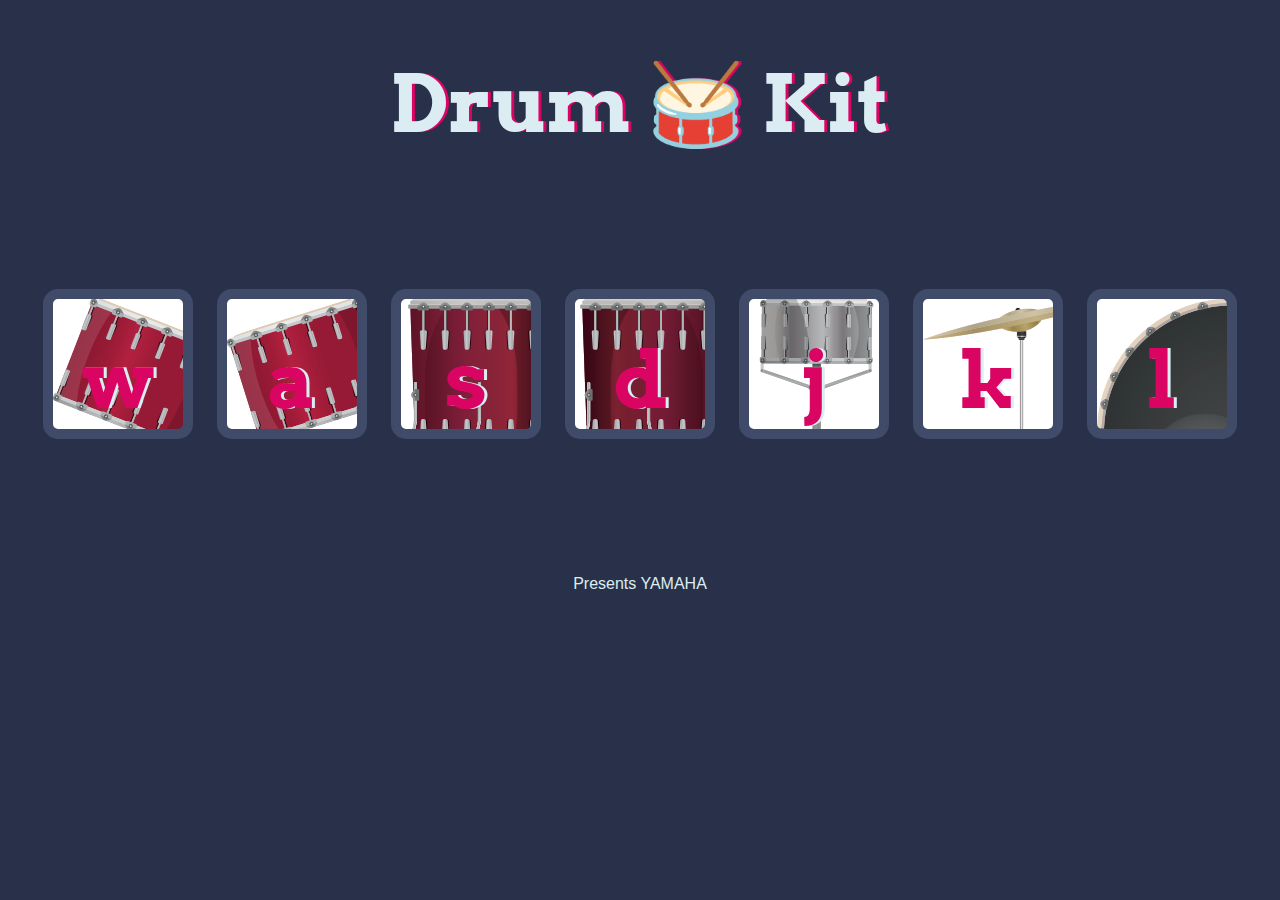
<file: Drum Kit/index.html>
<!DOCTYPE html>
<html lang="en" dir="ltr">

<head>
  <meta charset="utf-8">
  <title>Drum Kit</title>
  <link rel="stylesheet" href="styles.css">
  <link href="https://fonts.googleapis.com/css?family=Arvo" rel="stylesheet">
</head>

<body>

  <h1 id="title">Drum 🥁 Kit</h1>
  <div class="set">
    <button class="w drum">w</button>
    <button class="a drum">a</button>
    <button class="s drum">s</button>
    <button class="d drum">d</button>
    <button class="j drum">j</button>
    <button class="k drum">k</button>
    <button class="l drum">l</button>
  </div>

  <script src="index.js"></script>
  <footer>
    Presents YAMAHA
  </footer>
</body>

</html>
</file>
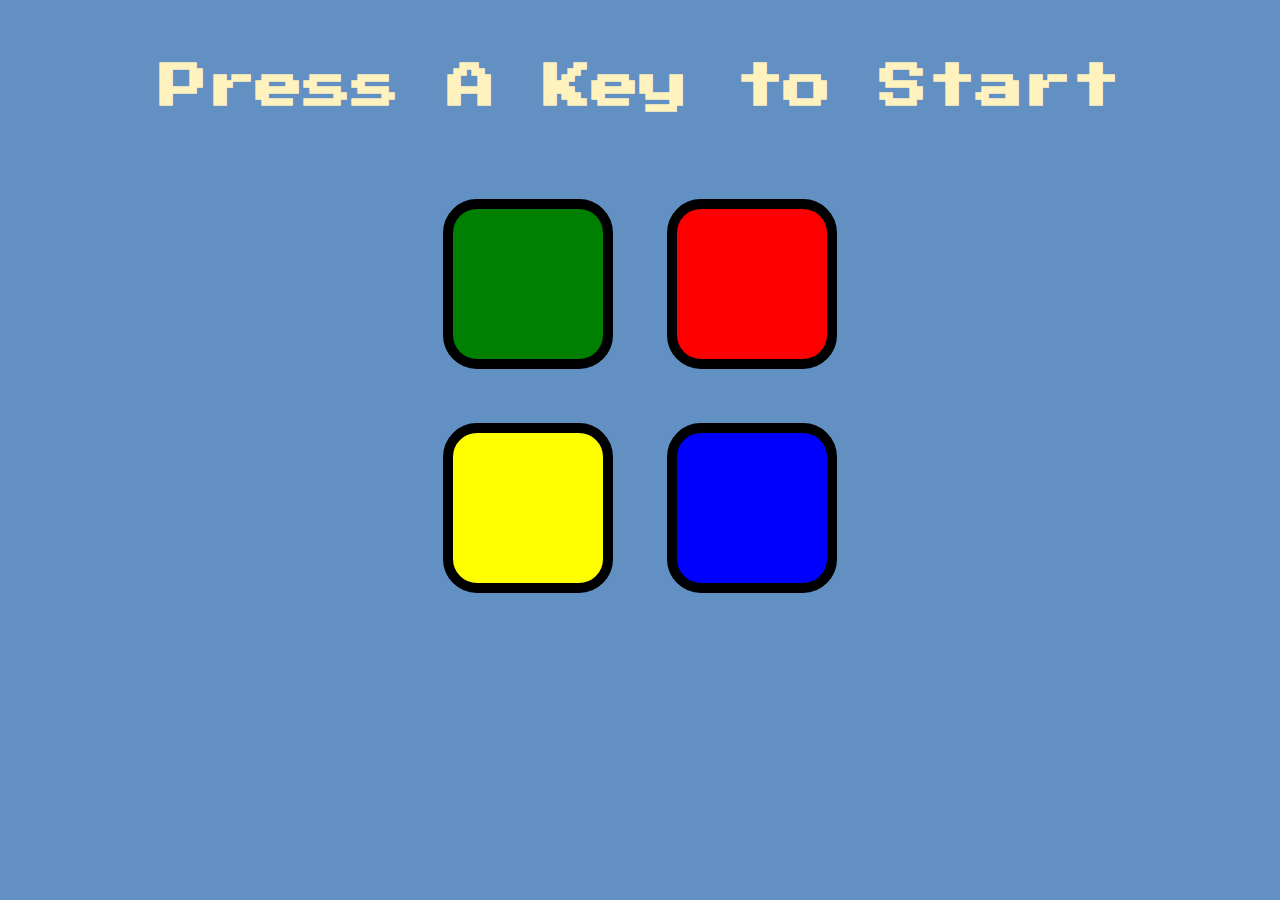
<file: Simon Game/index.html>
<!DOCTYPE html>
<html lang="en" dir="ltr">

<head>
  <meta charset="utf-8">
  <title>Simon</title>
  <link rel="stylesheet" href="styles.css">
  <link href="https://fonts.googleapis.com/css?family=Press+Start+2P" rel="stylesheet">
</head>

<body>
  <h1 id="level-title">Press A Key to Start</h1>
  <div class="container">
    <div class="row">

      <div type="button" id="green" class="btn green">

      </div>

      <div type="button" id="red" class="btn red">

      </div>
    </div>

    <div class="row">

      <div type="button" id="yellow" class="btn yellow">

      </div>
      <div type="button" id="blue" class="btn blue">

      </div>

    </div>

  </div>
  <script src="https://ajax.googleapis.com/ajax/libs/jquery/3.6.0/jquery.min.js"></script>
  <script src="game1.js"></script>
</body>

</html>
</file>
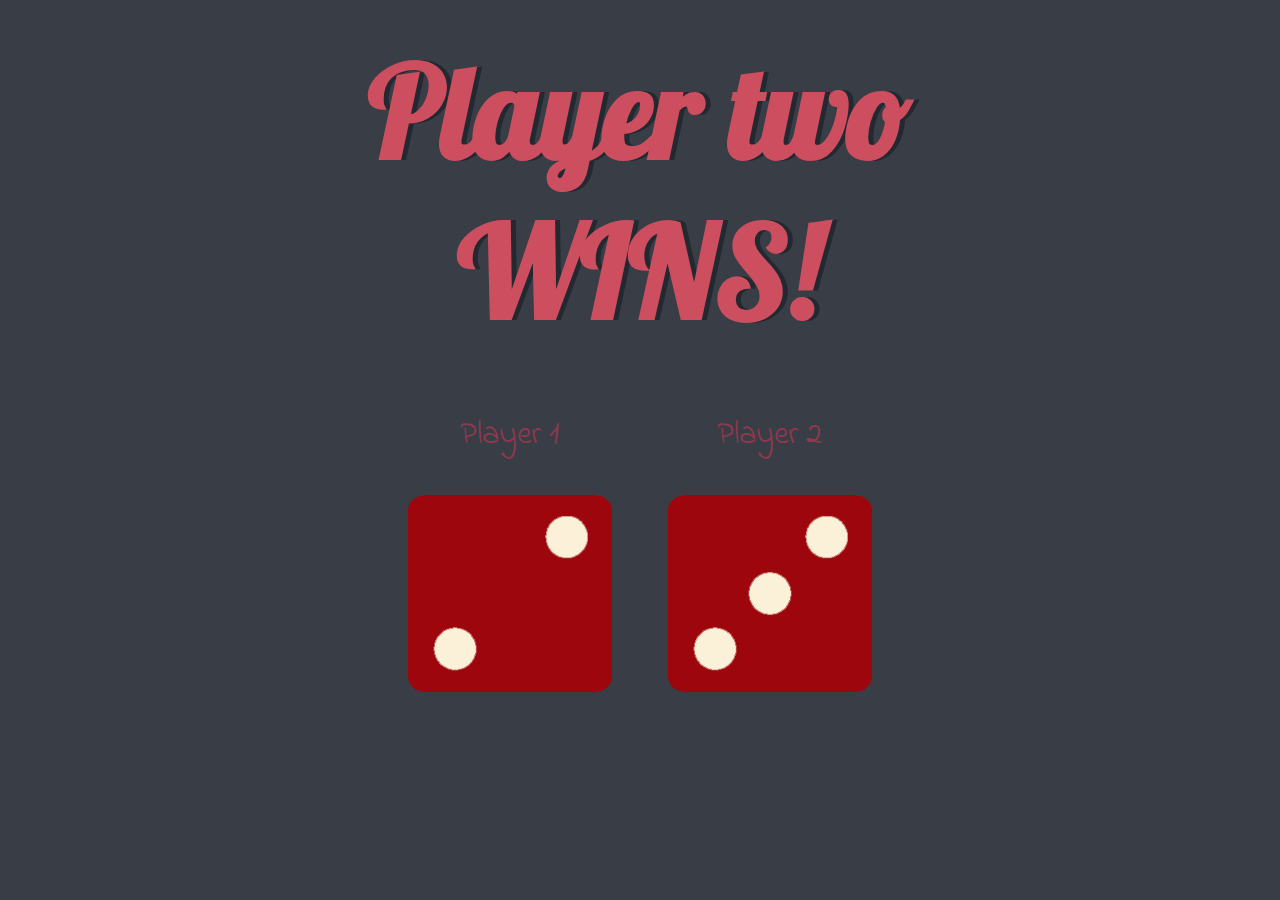
<file: Dicee Challenge - Starting Files/dicee.html>
<!DOCTYPE html>
<html lang="en" dir="ltr">

<head>
  <meta charset="utf-8">
  <title>Dicee</title>
  <link rel="stylesheet" href="styles.css">
  <link href="https://fonts.googleapis.com/css?family=Indie+Flower|Lobster" rel="stylesheet">

</head>

<body>

  <div class="container">
    <h1>Refresh Me</h1>

    <div class="dice">
      <p>Player 1</p>
      <img class="img1" src="images/dice6.png">
    </div>

    <div class="dice">
      <p>Player 2</p>
      <img class="img2" src="images/dice6.png">
    </div>

  </div>

  <script src="dice.js"></script>
</body>



</html>
</file>
<file: Drum Kit/styles.css>
body {
  text-align: center;
  background-color: #283149;
}

h1 {
  font-size: 5rem;
  color: #DBEDF3;
  font-family: "Arvo", cursive;
  text-shadow: 3px 0 #DA0463;

}

footer {
  color: #DBEDF3;
  font-family: sans-serif;
}

.w {
  background-image: url(images/tom1.png);

}

.a {
  background-image: url(images/tom2.png);
}

.s {
  background-image: url(images/tom3.png);
}

.d {
  background-image: url(images/tom4.png);
}

.j {
  background-image: url(images/snare.png);
}

.k {
  background-image: url(images/crash.png);
}

.l {
  background-image: url(images/kick.png);
}

.set {
  margin: 10% auto;
}

.game-over {
  background-color: red;
  opacity: 0.8;
}

.pressed {
  box-shadow: 0 3px 4px 0 #DBEDF3;
  opacity: 0.5;
}

.red {
  color: red;
}

.drum {
  outline: none;
  border: 10px solid #404B69;
  font-size: 5rem;
  font-family: 'Arvo', cursive;
  line-height: 2;
  font-weight: 900;
  color: #DA0463;
  text-shadow: 3px 0 #DBEDF3;
  border-radius: 15px;
  display: inline-block;
  width: 150px;
  height: 150px;
  text-align: center;
  margin: 10px;
  background-color: white;
}
</file>
<file: Simon Game/styles.css>
body {
  text-align: center;
  background-color: #6290c2;
}

#level-title {
  font-family: 'Press Start 2P', cursive;
  font-size: 3rem;
  margin:  5%;
  color: #FEF2BF;
}

.container {
  display: block;
  width: 50%;
  margin: auto;

}

.btn {
  margin: 25px;
  display: inline-block;
  height: 150px;
  width: 150px;
  border: 10px solid black;
  border-radius: 20%;
}

.game-over {
  background-color: red;
  opacity: 0.8;
}

.red {
  background-color: red;
}

.green {
  background-color: green;
}

.blue {
  background-color: blue;
}

.yellow {
  background-color: yellow;
}

.pressed {
  box-shadow: 0 0 20px white;
  background-color: grey;
}
</file>
<file: Dicee Challenge - Starting Files/styles.css>
.container {
  width: 70%;
  margin: auto;
  text-align: center;
}

.dice {
  text-align: center;
  display: inline-block;

}

body {
  background-color: #393E46;
}

h1 {
  margin: 30px;
  font-family: 'Lobster', cursive;
  text-shadow: 5px 0 #232931;
  font-size: 8rem;
  color: #cc4e5f;
}

p {
  font-size: 2rem;
  color: #91384e;
  font-family: 'Indie Flower', cursive;
}

img {
  width: 80%;
}

footer {
  margin-top: 5%;
  color: #EEEEEE;
  text-align: center;
  font-family: 'Indie Flower', cursive;

}
</file>
